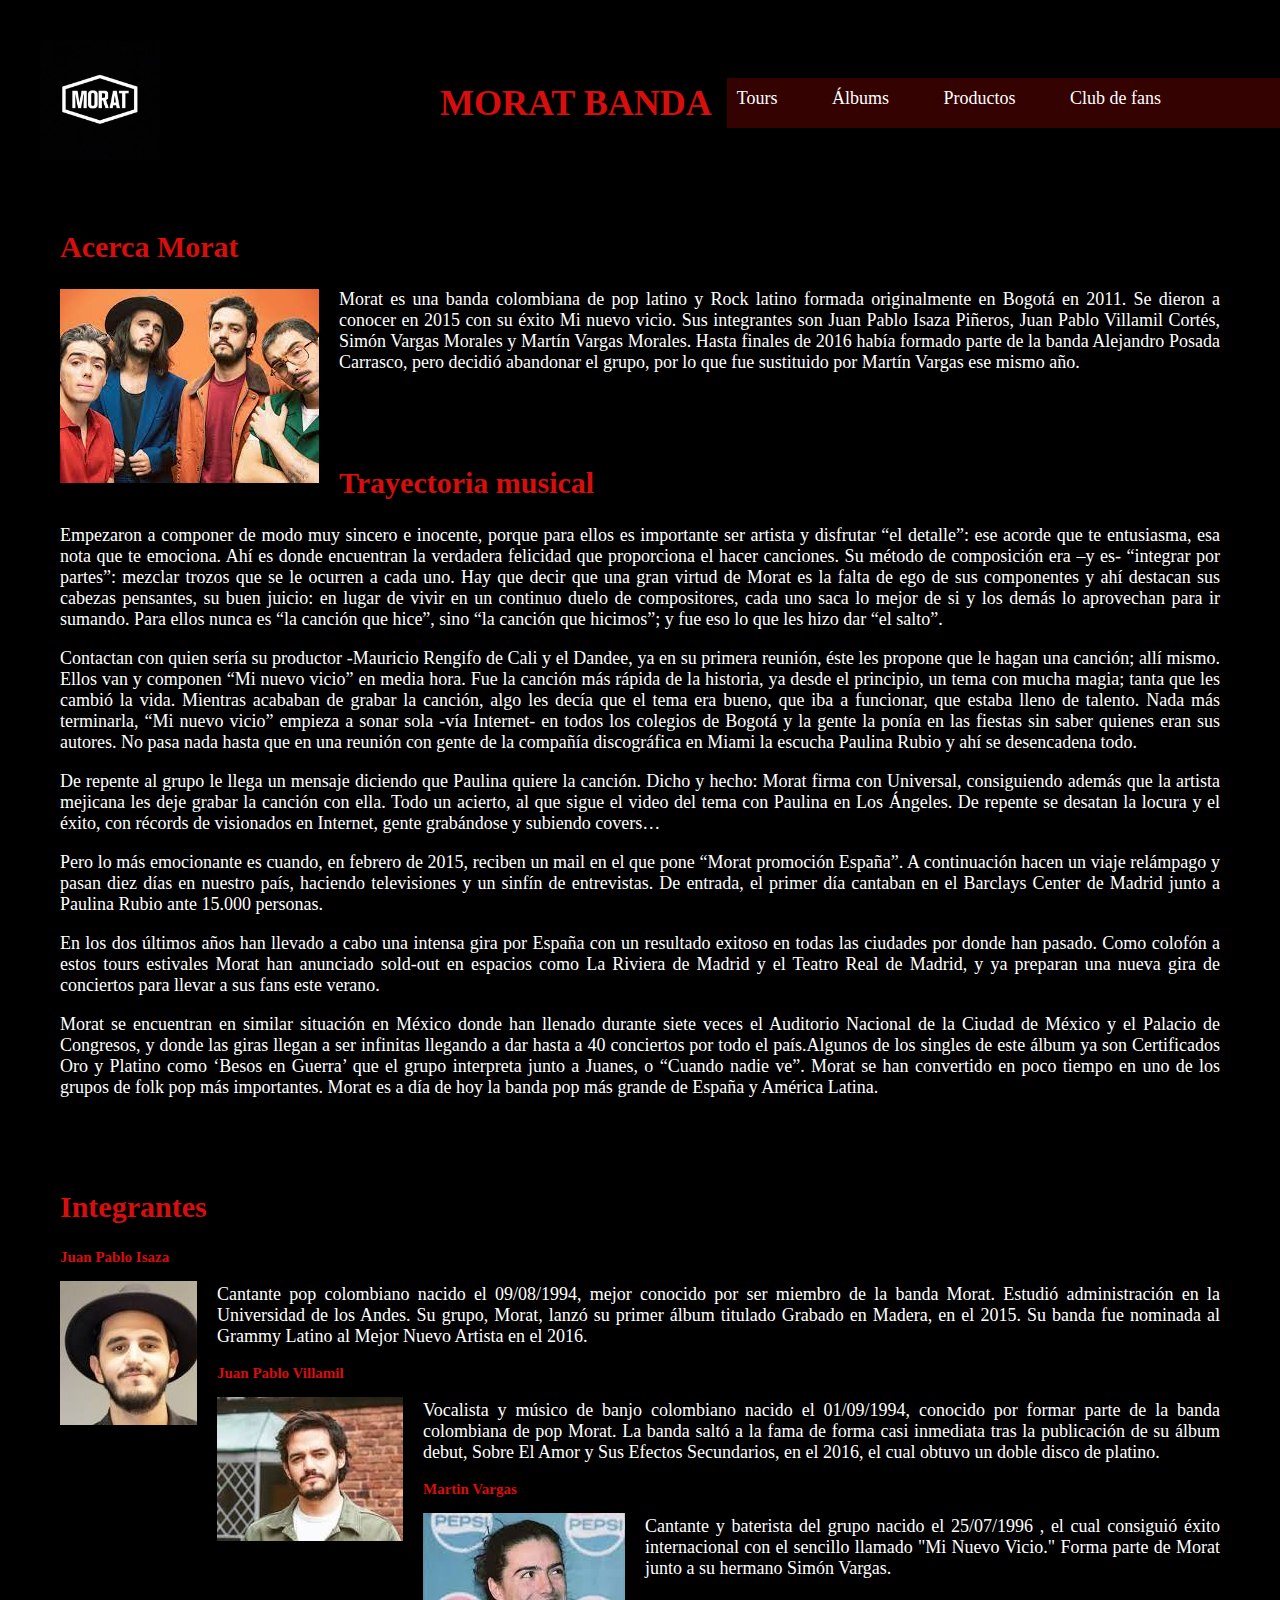
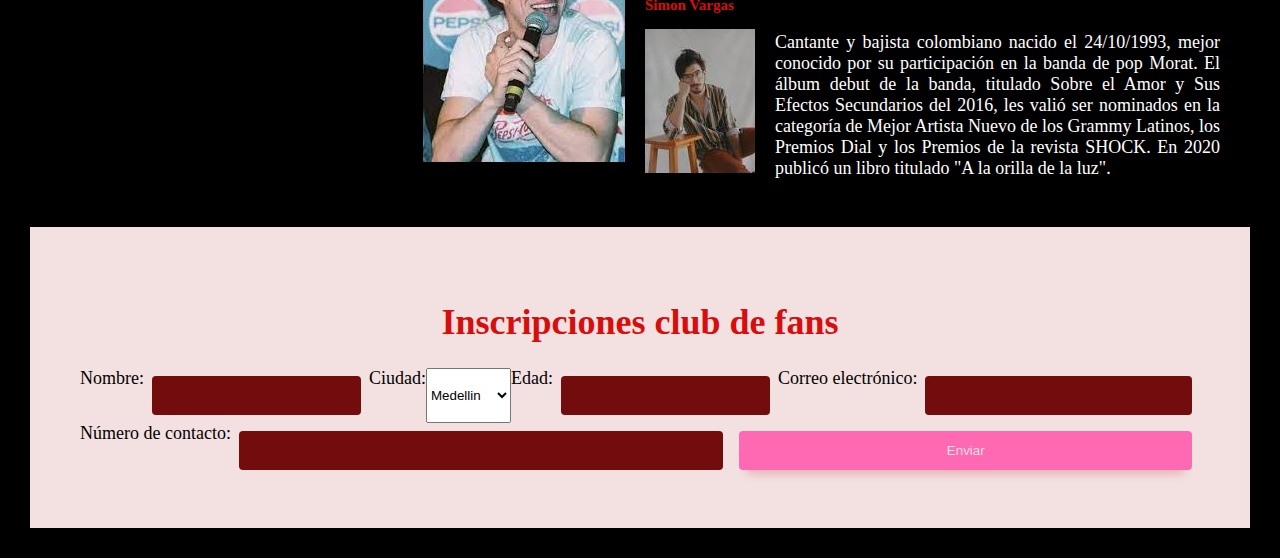
<file: carpeta6/proyecto daniela/actividad 2/index.html>
<!DOCTYPE html>
<html lang="es">
<head>
    <meta charset="UTF-8">
    <meta http-equiv="X-UA-Compatible" content="IE=edge">
    <meta name="viewport" content="width=device-width, initial-scale=1.0">
    <title>Morat</title>
	<link rel="stylesheet" href="index.css">
</head>
<body>
    <header>
        <div class="logo">
            <img src="images/logo.jpg" alt="Morat logo">
        </div>
        <div class="Title">
            <h1>MORAT BANDA</h1>
        </div>
          <nav>
            <ul role="navigation" class="menu">
                <li><a href="https://youtube.com/playlist?list=PLQDCcxSMPC-miwAwITjPzD5iPqRnUOewl">Tours</a></li>
                <li><a href="https://www.last.fm/es/music/Morat/+albums">Álbums</a></li>
                <li><a href="https://universalmusicstore.com.co/collections/morat">Productos</a></li>
                <li><a href="index..html">Club de fans</a></li>
            </ul>
        </nav>
    </header>
    <main>
        <!-- Sección 1 - Resumen -->
        <section id="resumen">
            <h2>Acerca Morat</h2>
            <img src="images/morat.jpg" alt="Imagen sección resumen" class="section-image">
            <p>Morat es una banda colombiana de pop latino y Rock latino formada originalmente en Bogotá en 2011. Se dieron a conocer en 2015 con su éxito Mi nuevo vicio. Sus integrantes son Juan Pablo Isaza Piñeros, Juan Pablo Villamil Cortés, Simón Vargas Morales y Martín Vargas Morales. Hasta finales de 2016 había formado parte de la banda Alejandro Posada Carrasco, pero decidió abandonar el grupo, por lo que fue sustituido por Martín Vargas ese mismo año.
             </p>
        </section>
        <!-- Sección 2 - Trayectoria musical -->
        <section id="trayectoria-musical">
            <h2>Trayectoria musical</h2>
            <p>Empezaron a componer de modo muy sincero e inocente, porque para ellos es importante ser artista y disfrutar “el detalle”: ese acorde que te entusiasma, esa nota que te emociona. Ahí es donde encuentran la verdadera felicidad que proporciona el hacer canciones. Su método de composición era –y es- “integrar por partes”: mezclar trozos que se le ocurren a cada uno. Hay que decir que una gran virtud de Morat es la falta de ego de sus componentes y ahí destacan sus cabezas pensantes, su buen juicio: en lugar de vivir en un continuo duelo de compositores, cada uno saca lo mejor de si y los demás lo aprovechan para ir sumando. Para ellos nunca es “la canción que hice”, sino “la canción que hicimos”; y fue eso lo que les hizo dar “el salto”.
             </p>
             <p>Contactan con quien sería su productor -Mauricio Rengifo de Cali y el Dandee, ya en su primera reunión, éste les propone que le hagan una canción; allí mismo. Ellos van y componen “Mi nuevo vicio” en media hora. Fue la canción más rápida de la historia, ya desde el principio, un tema con mucha magia; tanta que les cambió la vida. Mientras acababan de grabar la canción, algo les decía que el tema era bueno, que iba a funcionar, que estaba lleno de talento. Nada más terminarla, “Mi nuevo vicio” empieza a sonar sola -vía Internet- en todos los colegios de Bogotá y la gente la ponía en las fiestas sin saber quienes eran sus autores. No pasa nada hasta que en una reunión con gente de la compañía discográfica en Miami la escucha Paulina Rubio y ahí se desencadena todo.</p>
             <p>De repente al grupo le llega un mensaje diciendo que Paulina quiere la canción. Dicho y hecho: Morat firma con Universal, consiguiendo además que la artista mejicana les deje grabar la canción con ella. Todo un acierto, al que sigue el video del tema con Paulina en Los Ángeles. De repente se desatan la locura y el éxito, con récords de visionados en Internet, gente grabándose y subiendo covers…</p>
             <p>Pero lo más emocionante es cuando, en febrero de 2015, reciben un mail en el que pone “Morat promoción España”. A continuación hacen un viaje relámpago y pasan diez días en nuestro país, haciendo televisiones y un sinfín de entrevistas. De entrada, el primer día cantaban en el Barclays Center de Madrid junto a Paulina Rubio ante 15.000 personas.</p>
             <p>En los dos últimos años han llevado a cabo una intensa gira por España con un resultado exitoso en todas las ciudades por donde han pasado. Como colofón a estos tours estivales Morat han anunciado sold-out en espacios como La Riviera de Madrid y el Teatro Real de Madrid, y ya preparan una nueva gira de conciertos para llevar a sus fans este verano.</p>
             <p>Morat se encuentran en similar situación en México donde han llenado durante siete veces el Auditorio Nacional de la Ciudad de México y el Palacio de Congresos, y donde las giras llegan a ser infinitas llegando a dar hasta a 40 conciertos por todo el país.Algunos de los singles de este álbum ya son Certificados Oro y Platino como ‘Besos en Guerra’ que el grupo interpreta junto a Juanes, o “Cuando nadie ve”.

                Morat se han convertido en poco tiempo en uno de los grupos de folk pop más importantes.
                
                Morat es a día de hoy la banda pop más grande de España y América Latina.
                
                  </p>
        </section>
        <!-- Sección 3 - Integrantes -->
        <section id="integrantes">
            <h2>Integrantes</h2>
            <h3>Juan Pablo Isaza</h3>
            <img src="images/isaza.jpg" alt="Imagen sección integrantes" class="section-image">
            <p>Cantante pop colombiano nacido el 09/08/1994, mejor conocido por ser miembro de la banda Morat. Estudió administración en la Universidad de los Andes. Su grupo, Morat, lanzó su primer álbum titulado Grabado en Madera, en el 2015. Su banda fue nominada al Grammy Latino al Mejor Nuevo Artista en el 2016.</p>
            <h3>Juan Pablo Villamil</h3>
            <img src="images/villa.jpg" alt="Imagen sección integrantes" class="section-image">
            <p>Vocalista y músico de banjo colombiano nacido el 01/09/1994, conocido por formar parte de la banda colombiana de pop Morat. La banda saltó a la fama de forma casi inmediata tras la publicación de su álbum debut, Sobre El Amor y Sus Efectos Secundarios, en el 2016, el cual obtuvo un doble disco de platino.</p>
            <h3>Martin Vargas</h3>
            <img src="images/martin.1.jpg" alt="Imagen sección integrantes" class="section-image">
        <p>Cantante y baterista del grupo nacido el 25/07/1996 , el cual consiguió éxito internacional con el sencillo llamado "Mi Nuevo Vicio." Forma parte de Morat junto a su hermano Simón Vargas.</p>
        <h3>Simon Vargas</h3>
        <img src="images/simon.jpg" alt="Imagen seccion integrantes" class="section-image">
        <p>Cantante y bajista colombiano nacido el 24/10/1993, mejor conocido por su participación en la banda de pop Morat. El álbum debut de la banda, titulado Sobre el Amor y Sus Efectos Secundarios del 2016, les valió ser nominados en la categoría de Mejor Artista Nuevo de los Grammy Latinos, los Premios Dial y los Premios de la revista SHOCK. En 2020 publicó un libro titulado "A la orilla de la luz".</p>
      </section>
    </main>
    <footer>
        <h1>Inscripciones club de fans</h1>
	<form action="mailto:realesdap@gmail.com" method="post" enctype="text/plain">
		<label for="nombre">Nombre:</label>
		<input type="text" id="nombre" name="nombre" required><br>

		<label for="ciudad">Ciudad:</label>
		<select type=" opcion" id="ciudad" name="ciudad">
			<option value="Medellin">Medellin</option>
			<option value="Bogota">Bogota</option>
			<option value="Cartagena">Cartagena</option>
		</select><br>

		<label for="edad">Edad:</label>
		<input type="number" id="edad" name="edad" required><br>

		<label for="correo">Correo electrónico:</label>
		<input type="email" id="correo" name="correo" required><br>

		<label for="telefono">Número de contacto:</label>
		<input type="tel" id="telefono" name="telefono" required><br>
		</select><br>
		<input type="submit" value="Enviar">
	</form>
    </footer>
  </body>
</html>
</file>
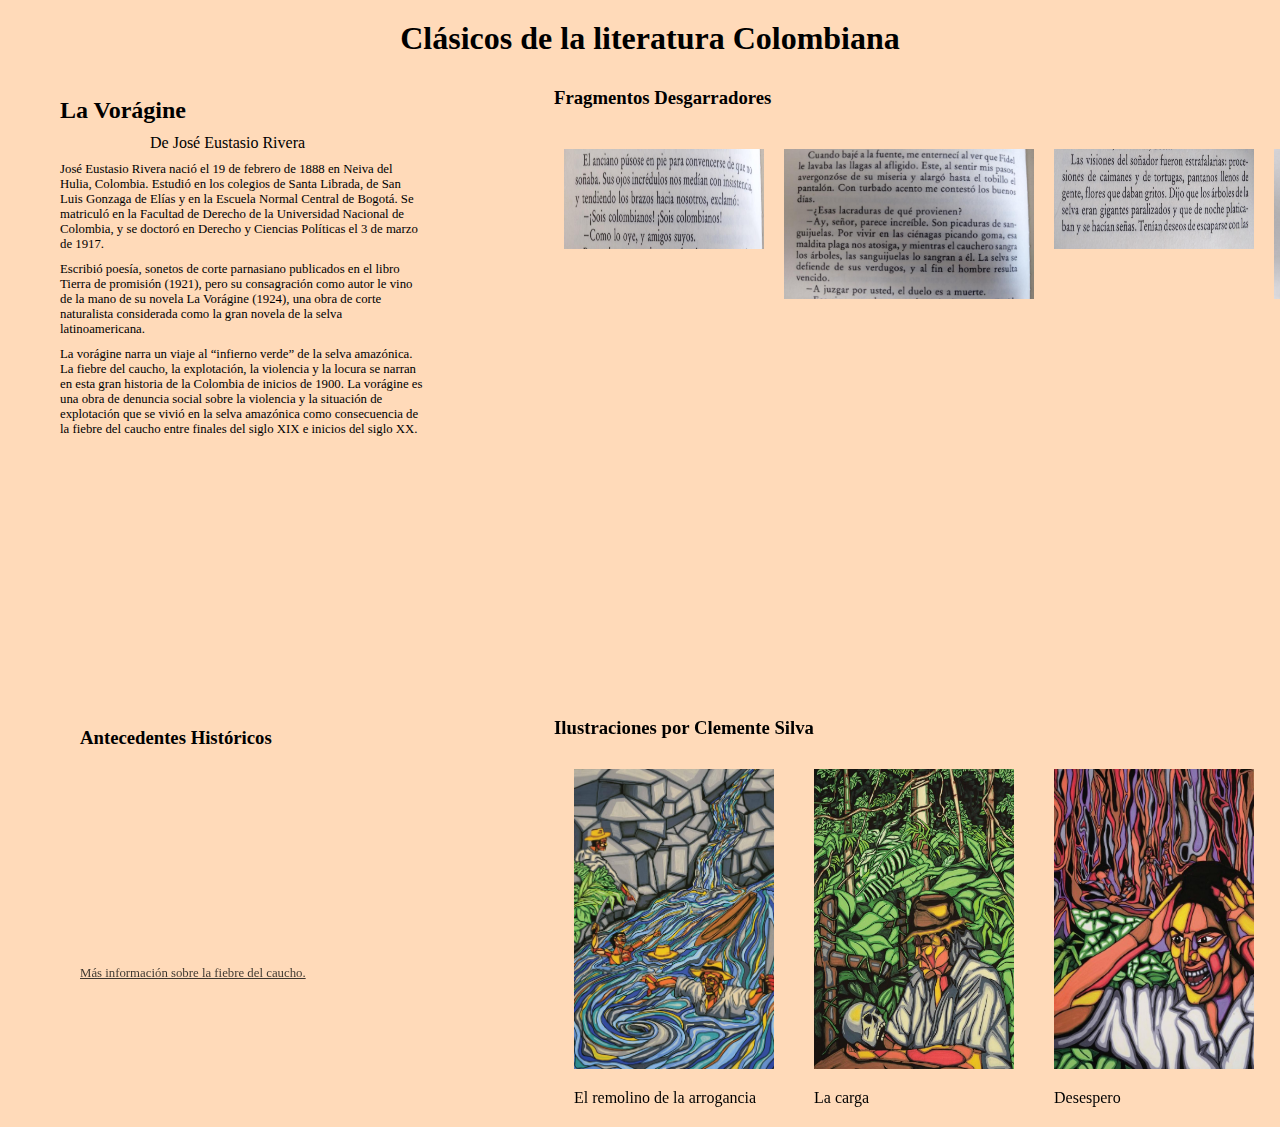
<file: carpeta6/proyecto daniela/voragine/index.html>
<!DOCTYPE html>
<html lang="es">
<head>
    <meta charset="UTF-8">
    <meta http-equiv="X-UA-Compatible" content="IE=edge">
    <meta name="viewport" content="width=device-width, initial-scale=1.0">
    <title>La vorágine</title>
    <link rel="preconnect" href="https://fonts.googleapis.com">
    <link rel="preconnect" href="https://fonts.gstatic.com" crossorigin>
    <link href="https://fonts.googleapis.com/css2?family=Dosis:wght@300&display=swap" rel="stylesheet">
    <link rel="stylesheet" href="index.css">
</head>
<body class="tamaño">
    <h1>Clásicos de la literatura Colombiana</h1>
    <main class="tamaño">
        <!--Seccion 1-->        
        <section id="seccion-1">
            <h2>La Vorágine</h2>
            <span id="nombre-autor">De José Eustasio Rivera</span>
            
            <p>José Eustasio Rivera nació el 19 de febrero de 1888 en Neiva del Hulia, Colombia. Estudió en los colegios de Santa Librada, de San Luis Gonzaga de Elías y en la Escuela Normal Central de Bogotá. Se matriculó en la Facultad de Derecho de la Universidad Nacional de Colombia, y se doctoró en Derecho y Ciencias Políticas el 3 de marzo de 1917.
            </p>
            <p>Escribió poesía, sonetos de corte parnasiano publicados en el libro Tierra de promisión (1921), pero su consagración como autor le vino de la mano de su novela La Vorágine (1924), una obra de corte naturalista considerada como la gran novela de la selva latinoamericana.
            </p>
            <p>La vorágine narra un viaje al “infierno verde” de la selva amazónica. La fiebre del caucho, la explotación, la violencia y la locura se narran en esta gran historia de la Colombia de inicios de 1900.

                La vorágine es una obra de denuncia social sobre la violencia y la situación de explotación que se vivió en la selva amazónica como consecuencia de la fiebre del caucho entre finales del siglo XIX e inicios del siglo XX.</p>
        </section>
        <!--Seccion 2-->
        <section id="seccion-2">            
            <h3 id="subtitulo-seccion-2">Fragmentos Desgarradores</h3>
            <div id="contenedor-imagenes-seccion-2">
                <img class="imagen-fragmento" src="imG/nota 1.jpeg" alt="fragmento-1">
                <img class="imagen-fragmento-1" src="imG/nota 2.jpeg" alt="fragmento-2">
                <img class="imagen-fragmento" src="imG/nota 3.jpeg" alt="fragmento-3">
                <img class="imagen-fragmento-1" src="imG/nota 4.jpeg" alt="fragmento-4">
            </div>
        </section>
        <!--Seccion 3-->
        <section id="seccion-3">
            <h3>Antecedentes Históricos</h3>
            <iframe width="300" height="180" src="https://www.youtube.com/embed/IYNjskSJGIE" title="YouTube video player" frameborder="0" allow="accelerometer; autoplay; clipboard-write; encrypted-media; gyroscope; picture-in-picture; web-share" allowfullscreen></iframe>
            <br>
            <a target="_blank" href="https://www.banrepcultural.org/biblioteca-virtual/credencial-historia/numero-262/la-fiebre-del-caucho-en-colombia">Más información sobre la fiebre del caucho.</a>
        </section>
        <!--Seccion 4-->
        <section id="seccion-4">
            <h3>Ilustraciones por Clemente Silva</h3>
            <div id="contenedor-imagenes-seccion-4">
                <div class="contenedor-imagen-pintura">
                    <img class="imagen-pintura" src="imG/pintura 1.jpeg" alt="pintura-1">
                    <span>El remolino de la arrogancia</span>
                </div>
                <div class="contenedor-imagen-pintura">
                    <img class="imagen-pintura" src="imG/pintura 2.jpeg" alt="pintura-2">
                    <span>La carga</span>
                </div>
                <div class="contenedor-imagen-pintura">
                    <img class="imagen-pintura" src="imG/pintura 3.jpeg" alt="pintura-3">
                    <span>Desespero</span>
                </div>
            </div>
        </section>
    </main>
</body>
</html>
</file>
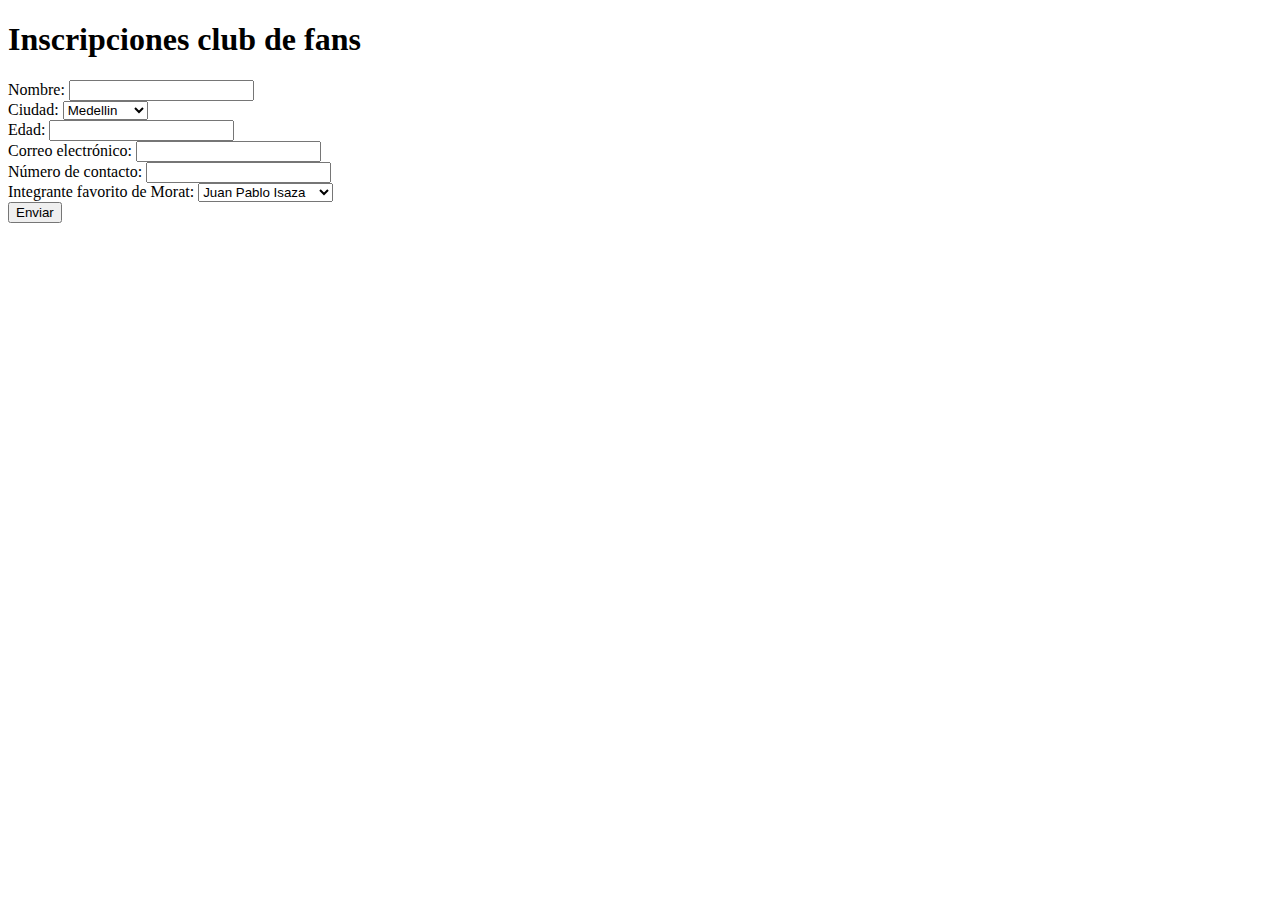
<file: carpeta6/proyecto daniela/actividad 1/formulario/index.html>
<!DOCTYPE html>
<html lang="es">
<head>
	<meta charset="UTF-8">
	<meta name="viewport" content="width=device-width, initial-scale=1.0">
	<title>Formulario de contacto</title>
</head>
<body>
	<h1>Inscripciones club de fans</h1>
	<form action="mailto:realesdap@gmail.com" method="post" enctype="text/plain">
		<label for="nombre">Nombre:</label>
		<input type="text" id="nombre" name="nombre" required><br>

		<label for="ciudad">Ciudad:</label>
		<select id="ciudad" name="ciudad">
			<option value="Medellin">Medellin</option>
			<option value="Bogota">Bogota</option>
			<option value="Cartagena">Cartagena</option>
		</select><br>

		<label for="edad">Edad:</label>
		<input type="number" id="edad" name="edad" required><br>

		<label for="correo">Correo electrónico:</label>
		<input type="email" id="correo" name="correo" required><br>

		<label for="telefono">Número de contacto:</label>
		<input type="tel" id="telefono" name="telefono" required><br>

		<label for="integrante">Integrante favorito de Morat:</label>
		<select id="integrante" name="integrante">
			<option value="Juan Pablo Isaza">Juan Pablo Isaza</option>
			<option value="Juan Pablo Villamil">Juan Pablo Villamil</option>
			<option value="Martin Vargas">Martin Vargas</option>
			<option value="Simon Vargas">Simon Vargas</option>
		</select><br>

		<input type="submit" value="Enviar">
	</form>
</body>
</html>
</file>
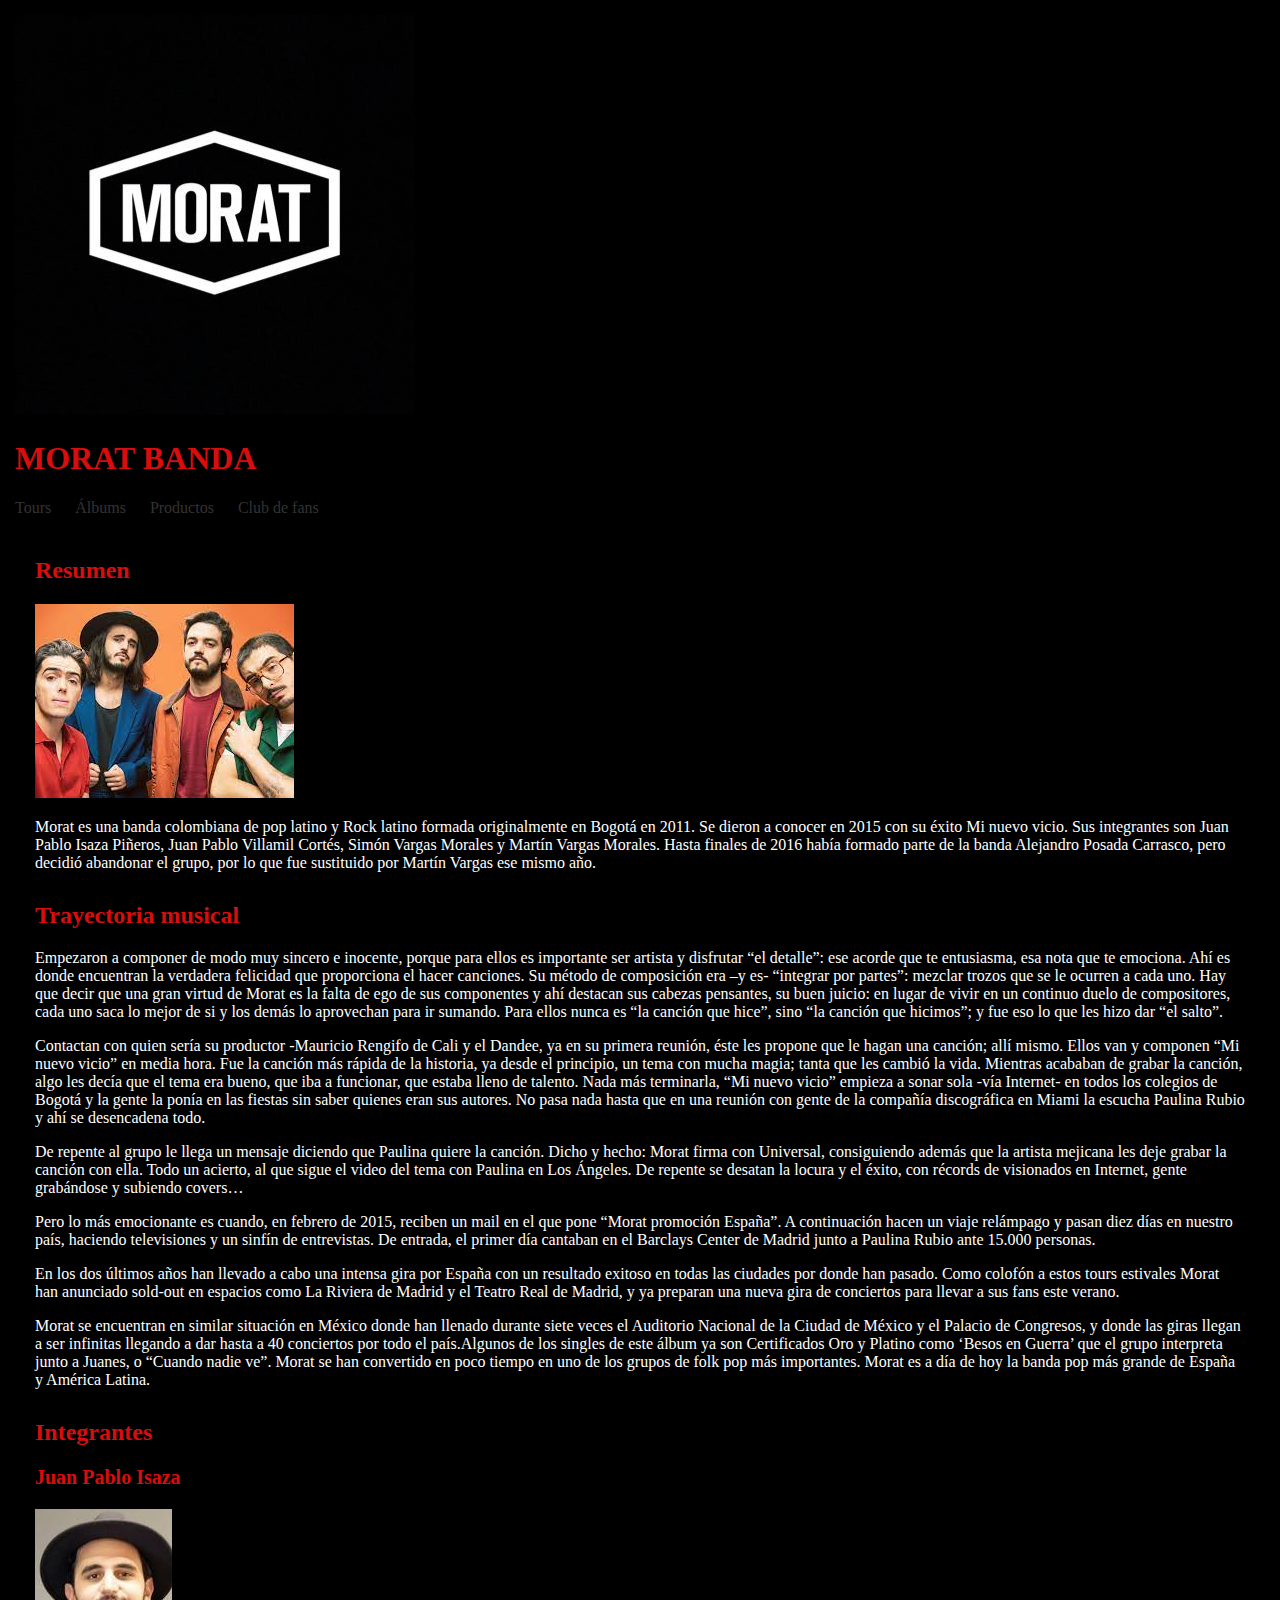
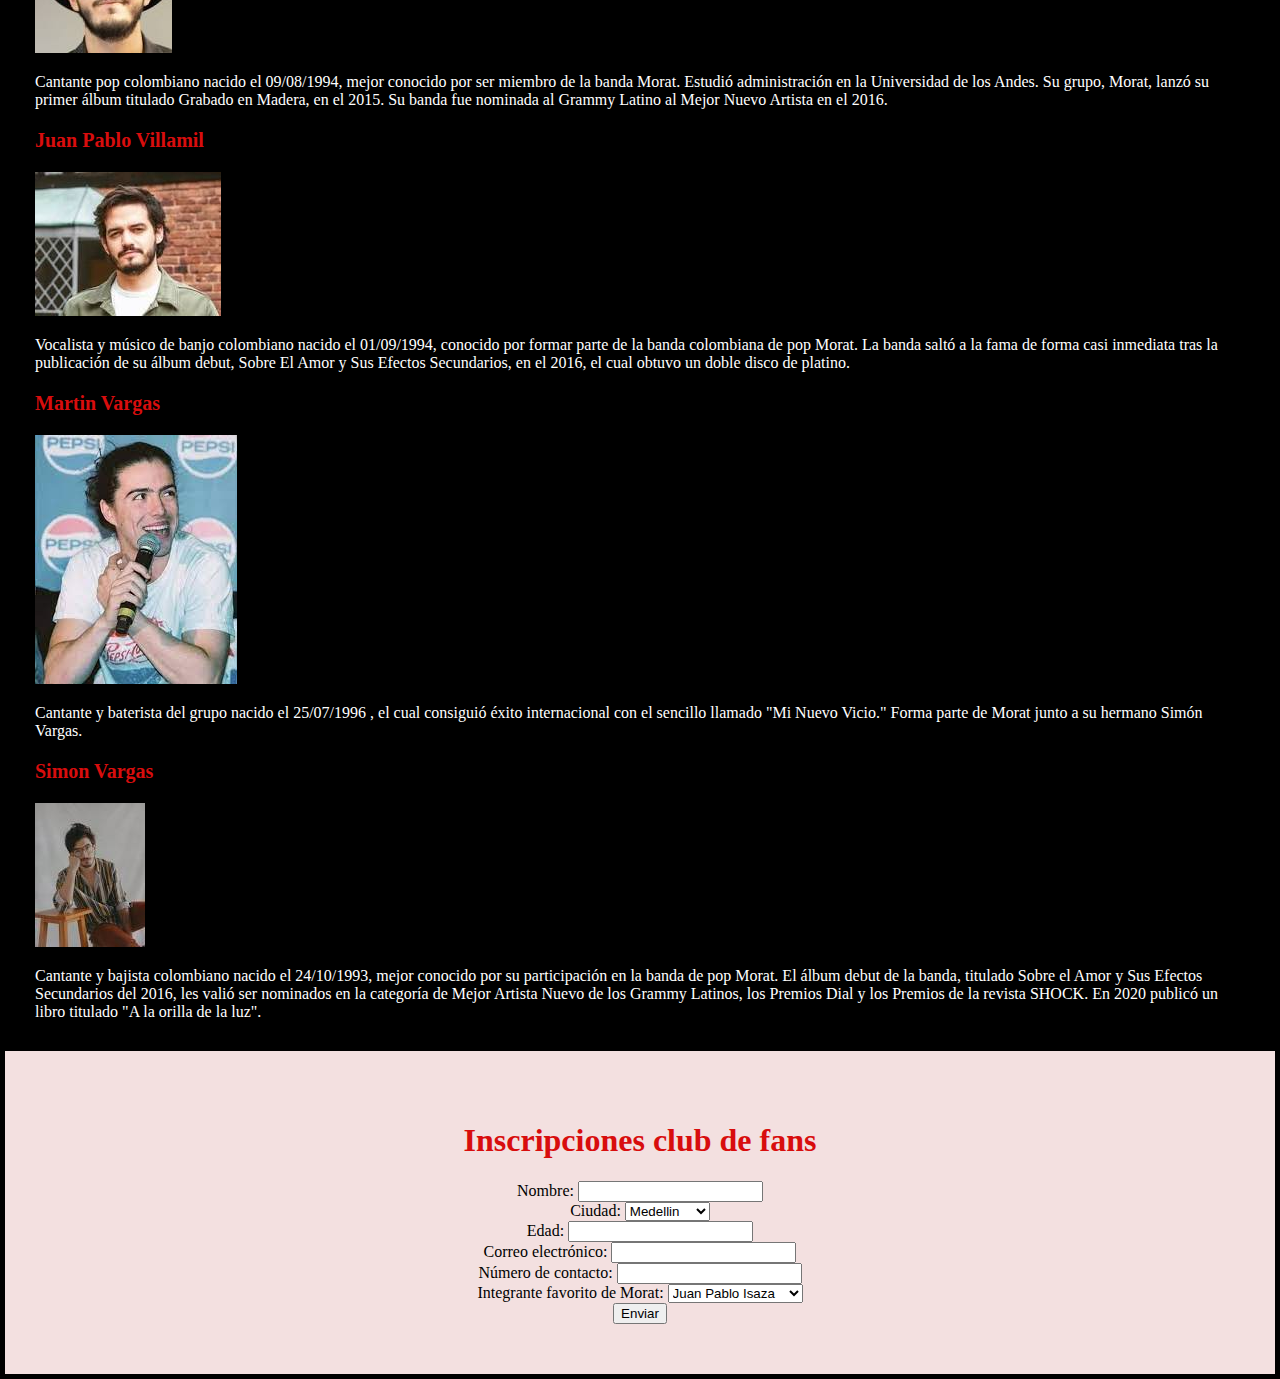
<file: carpeta6/proyecto daniela/actividad 1/html/index.html>
<!DOCTYPE html>
<html lang="es">
<head>
    <meta charset="UTF-8">
    <meta http-equiv="X-UA-Compatible" content="IE=edge">
    <meta name="viewport" content="width=device-width, initial-scale=1.0">
    <title>Morat</title>
	<link rel="stylesheet" href="index.css">
</head>
<body>
    <header>
        <div class="logo">
            <img src="images/logo.jpg" alt="Morat logo">
        </div>
        <div class="Title">
            <h1>MORAT BANDA</h1>
        </div>
        <nav>
            <ul>
                <li><a href="https://youtube.com/playlist?list=PLQDCcxSMPC-miwAwITjPzD5iPqRnUOewl">Tours</a></li>
                <li><a href="https://www.last.fm/es/music/Morat/+albums">Álbums</a></li>
                <li><a href="https://universalmusicstore.com.co/collections/morat">Productos</a></li>
                <li><a href="index..html">Club de fans</a></li>
            </ul>
        </nav>
    </header>
    <main>
        <!-- Sección 1 - Resumen -->
        <section id="resumen">
            <h2>Resumen</h2>
            <img src="images/morat.jpg" alt="Imagen sección resumen" class="section-image">
            <p>Morat es una banda colombiana de pop latino y Rock latino formada originalmente en Bogotá en 2011. Se dieron a conocer en 2015 con su éxito Mi nuevo vicio. Sus integrantes son Juan Pablo Isaza Piñeros, Juan Pablo Villamil Cortés, Simón Vargas Morales y Martín Vargas Morales. Hasta finales de 2016 había formado parte de la banda Alejandro Posada Carrasco, pero decidió abandonar el grupo, por lo que fue sustituido por Martín Vargas ese mismo año.
             </p>
        </section>
        <!-- Sección 2 - Trayectoria musical -->
        <section id="trayectoria-musical">
            <h2>Trayectoria musical</h2>
            <p>Empezaron a componer de modo muy sincero e inocente, porque para ellos es importante ser artista y disfrutar “el detalle”: ese acorde que te entusiasma, esa nota que te emociona. Ahí es donde encuentran la verdadera felicidad que proporciona el hacer canciones. Su método de composición era –y es- “integrar por partes”: mezclar trozos que se le ocurren a cada uno. Hay que decir que una gran virtud de Morat es la falta de ego de sus componentes y ahí destacan sus cabezas pensantes, su buen juicio: en lugar de vivir en un continuo duelo de compositores, cada uno saca lo mejor de si y los demás lo aprovechan para ir sumando. Para ellos nunca es “la canción que hice”, sino “la canción que hicimos”; y fue eso lo que les hizo dar “el salto”.
             </p>
             <p>Contactan con quien sería su productor -Mauricio Rengifo de Cali y el Dandee, ya en su primera reunión, éste les propone que le hagan una canción; allí mismo. Ellos van y componen “Mi nuevo vicio” en media hora. Fue la canción más rápida de la historia, ya desde el principio, un tema con mucha magia; tanta que les cambió la vida. Mientras acababan de grabar la canción, algo les decía que el tema era bueno, que iba a funcionar, que estaba lleno de talento. Nada más terminarla, “Mi nuevo vicio” empieza a sonar sola -vía Internet- en todos los colegios de Bogotá y la gente la ponía en las fiestas sin saber quienes eran sus autores. No pasa nada hasta que en una reunión con gente de la compañía discográfica en Miami la escucha Paulina Rubio y ahí se desencadena todo.</p>
             <p>De repente al grupo le llega un mensaje diciendo que Paulina quiere la canción. Dicho y hecho: Morat firma con Universal, consiguiendo además que la artista mejicana les deje grabar la canción con ella. Todo un acierto, al que sigue el video del tema con Paulina en Los Ángeles. De repente se desatan la locura y el éxito, con récords de visionados en Internet, gente grabándose y subiendo covers…</p>
             <p>Pero lo más emocionante es cuando, en febrero de 2015, reciben un mail en el que pone “Morat promoción España”. A continuación hacen un viaje relámpago y pasan diez días en nuestro país, haciendo televisiones y un sinfín de entrevistas. De entrada, el primer día cantaban en el Barclays Center de Madrid junto a Paulina Rubio ante 15.000 personas.</p>
             <p>En los dos últimos años han llevado a cabo una intensa gira por España con un resultado exitoso en todas las ciudades por donde han pasado. Como colofón a estos tours estivales Morat han anunciado sold-out en espacios como La Riviera de Madrid y el Teatro Real de Madrid, y ya preparan una nueva gira de conciertos para llevar a sus fans este verano.</p>
             <p>Morat se encuentran en similar situación en México donde han llenado durante siete veces el Auditorio Nacional de la Ciudad de México y el Palacio de Congresos, y donde las giras llegan a ser infinitas llegando a dar hasta a 40 conciertos por todo el país.Algunos de los singles de este álbum ya son Certificados Oro y Platino como ‘Besos en Guerra’ que el grupo interpreta junto a Juanes, o “Cuando nadie ve”.

                Morat se han convertido en poco tiempo en uno de los grupos de folk pop más importantes.
                
                Morat es a día de hoy la banda pop más grande de España y América Latina.
                
                  </p>
        </section>
        <!-- Sección 3 - Integrantes -->
        <section id="integrantes">
            <h2>Integrantes</h2>
            <h3>Juan Pablo Isaza</h3>
            <img src="images/isaza.jpg" alt="Imagen sección integrantes" class="section-image">
            <p>Cantante pop colombiano nacido el 09/08/1994, mejor conocido por ser miembro de la banda Morat. Estudió administración en la Universidad de los Andes. Su grupo, Morat, lanzó su primer álbum titulado Grabado en Madera, en el 2015. Su banda fue nominada al Grammy Latino al Mejor Nuevo Artista en el 2016.</p>
            <h3>Juan Pablo Villamil</h3>
            <img src="images/villa.jpg" alt="Imagen sección integrantes" class="section-image">
            <p>Vocalista y músico de banjo colombiano nacido el 01/09/1994, conocido por formar parte de la banda colombiana de pop Morat. La banda saltó a la fama de forma casi inmediata tras la publicación de su álbum debut, Sobre El Amor y Sus Efectos Secundarios, en el 2016, el cual obtuvo un doble disco de platino.</p>
            <h3>Martin Vargas</h3>
            <img src="images/martin.1.jpg" alt="Imagen sección integrantes" class="section-image">
        <p>Cantante y baterista del grupo nacido el 25/07/1996 , el cual consiguió éxito internacional con el sencillo llamado "Mi Nuevo Vicio." Forma parte de Morat junto a su hermano Simón Vargas.</p>
        <h3>Simon Vargas</h3>
        <img src="images/simon.jpg" alt="Imagen seccion integrantes" class="section-image">
        <p>Cantante y bajista colombiano nacido el 24/10/1993, mejor conocido por su participación en la banda de pop Morat. El álbum debut de la banda, titulado Sobre el Amor y Sus Efectos Secundarios del 2016, les valió ser nominados en la categoría de Mejor Artista Nuevo de los Grammy Latinos, los Premios Dial y los Premios de la revista SHOCK. En 2020 publicó un libro titulado "A la orilla de la luz".</p>
      </section>
    </main>
    <footer>
        <h1>Inscripciones club de fans</h1>
	<form action="mailto:realesdap@gmail.com" method="post" enctype="text/plain">
		<label for="nombre">Nombre:</label>
		<input type="text" id="nombre" name="nombre" required><br>

		<label for="ciudad">Ciudad:</label>
		<select id="ciudad" name="ciudad">
			<option value="Medellin">Medellin</option>
			<option value="Bogota">Bogota</option>
			<option value="Cartagena">Cartagena</option>
		</select><br>

		<label for="edad">Edad:</label>
		<input type="number" id="edad" name="edad" required><br>

		<label for="correo">Correo electrónico:</label>
		<input type="email" id="correo" name="correo" required><br>

		<label for="telefono">Número de contacto:</label>
		<input type="tel" id="telefono" name="telefono" required><br>

		<label for="integrante">Integrante favorito de Morat:</label>
		<select id="integrante" name="integrante">
			<option value="Juan Pablo Isaza">Juan Pablo Isaza</option>
			<option value="Juan Pablo Villamil">Juan Pablo Villamil</option>
			<option value="Martin Vargas">Martin Vargas</option>
			<option value="Simon Vargas">Simon Vargas</option>
		</select><br>

		<input type="submit" value="Enviar">
	</form>
    </footer>
  </body>
</html>
</file>
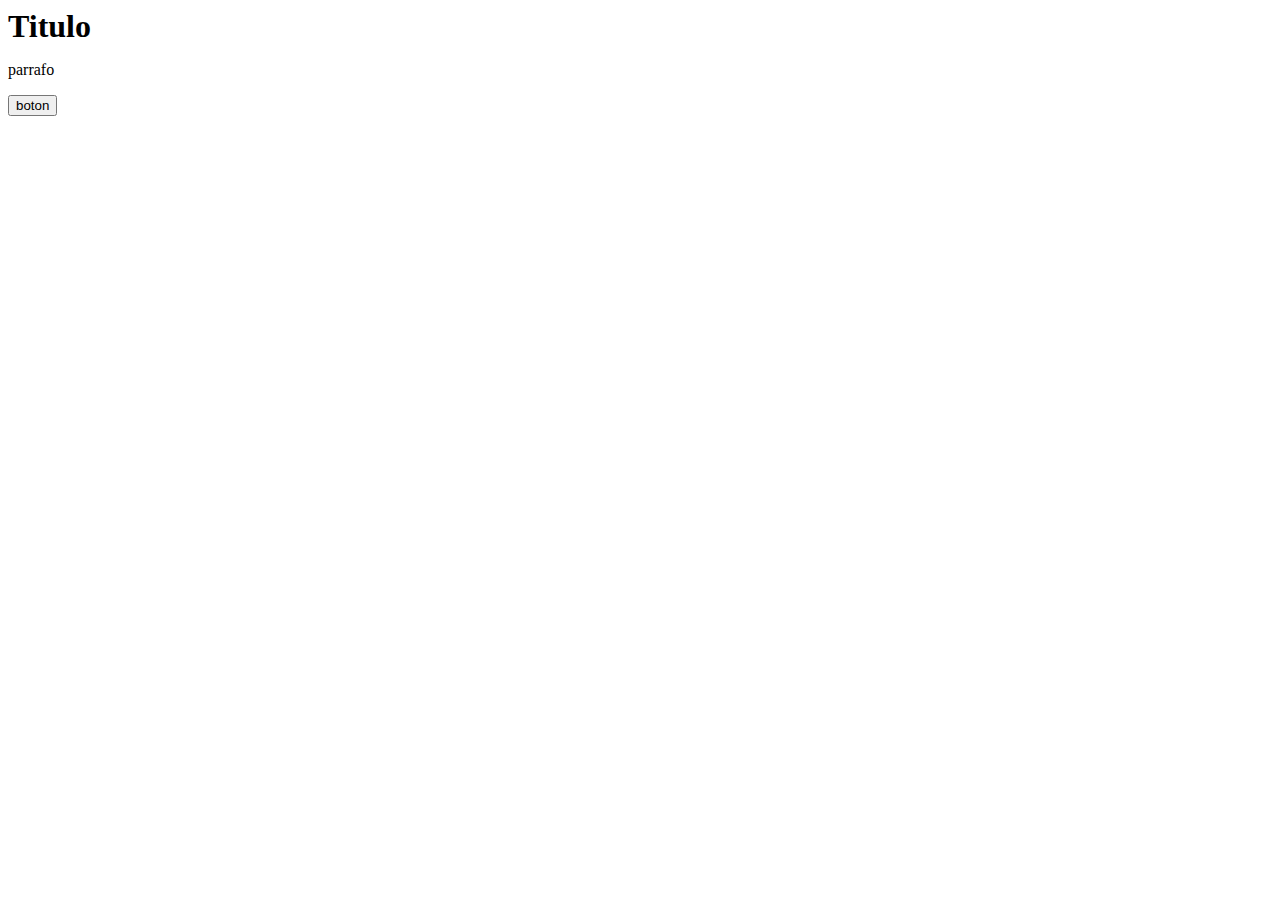
<file: carpeta6/proyecto daniela/javascript/DOM/cambiando clases/index.html>
<!DOCTYPE html>
<html lang="en">
<head>
    <meta charset="UTF-8">
    <meta http-equiv="X-UA-Compatible" content="IE=edge">
    <meta name="viewport" content="width=device-width, initial-scale=1.0">
    <title>cambiando clases</title>
    <link rel="stylesheet" href="css/index.css">
</head>
<body>
    <div class="contenedor">
        <h1 id="encabezado">Titulo</h1>
        <p id="parrafo">parrafo</p>
        <button class="boton">boton</button>
    </div>
    
    <script src="js/index.js"></script>
</body>
</html>
</file>
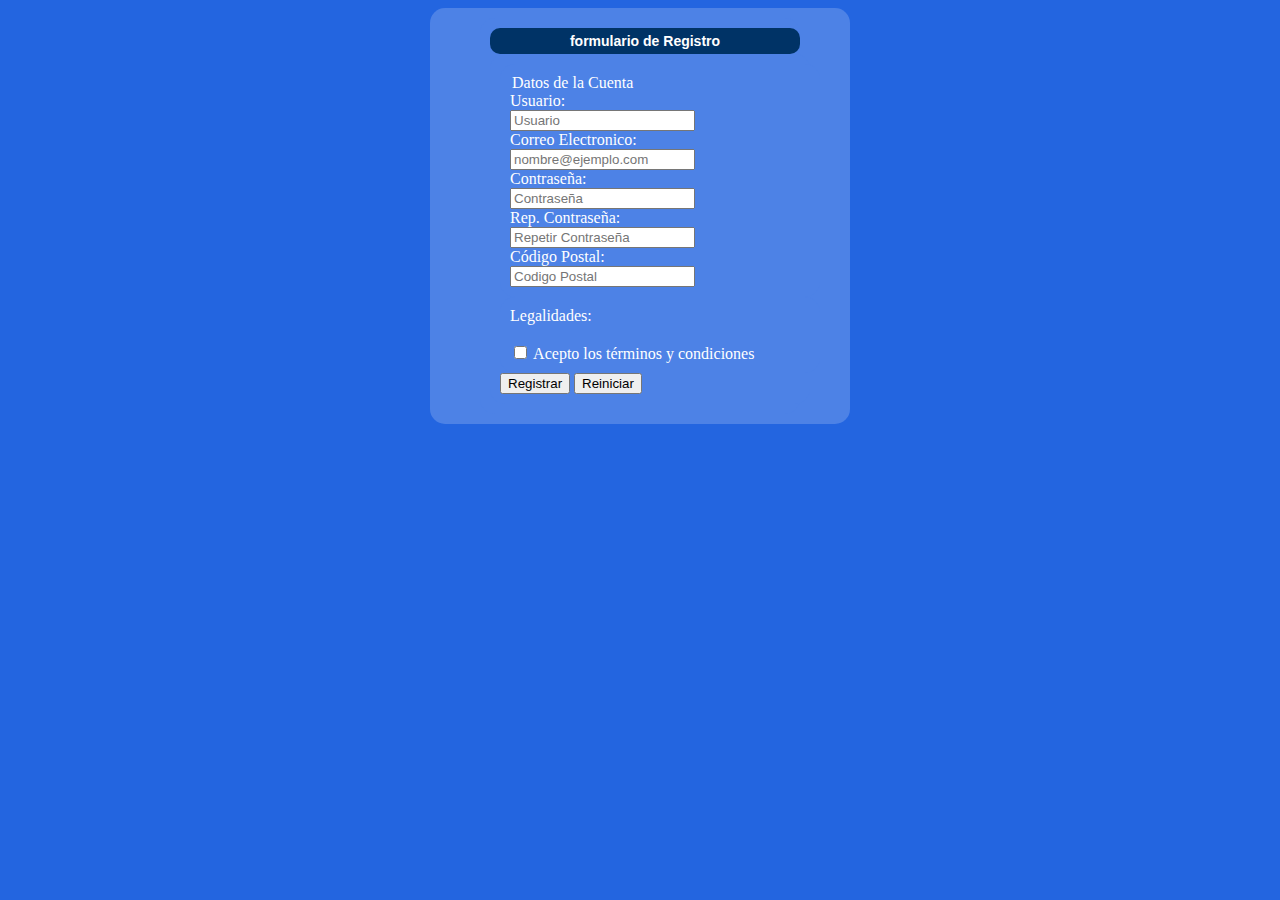
<file: carpeta6/proyecto daniela/javascript/DOM/formulario js/index.html>
<!DOCTYPE html>
<html lang="en">
<head>
    <meta charset="UTF-8">
    <meta http-equiv="X-UA-Compatible" content="IE=edge">
    <meta name="viewport" content="width=device-width, initial-scale=1.0">
    <title>Formularios</title>
    <link rel="stylesheet" href="css/index.css">
</head>
<body>
    <div class="container" style="max-width: 650px; min-width: 400px;">
        <div class="card">
          <h2 class="card-header text-center">formulario de Registro</h2>
          <div class="card-body">
            <form id="myForm">
              <div class="form-group">
                <legend>Datos de la Cuenta</legend>
                <label for="user">Usuario:</label>
                <input type="text" class="form-control" id="user" placeholder="Usuario">
                <label for="email">Correo Electronico:</label>
                <input type="email" class="form-control" id="email" placeholder="nombre@ejemplo.com">
                <label for="Pass1">Contraseña:</label>
                <input type="password" class="form-control" id="pass1" placeholder="Contraseña">
                <label for="pass2">Rep. Contraseña:</label>
                <input type="password" class="form-control" id="pass2" placeholder="Repetir Contraseña">
                <label for="codipos">Código Postal:</label>
                <input type="text" class="form-control" id="codigos" placeholder="Codigo Postal">
              </div>
      
              <div class="form-group">                     
                <label for="terminos">Legalidades:</label><br>
                <input type="checkbox" id="terminos"> Acepto los términos y condiciones          
              </div>
              <input type="submit" class="btn btn-success" id="botonRegistrar" value="Registrar">
              <input type="reset" class="btn btn-danger" id="botonReset" value="Reiniciar">
            </form>
          </div>
        </div>
      </div>

    <script src="js/index.js"></script>
</body>
</html>
</file>
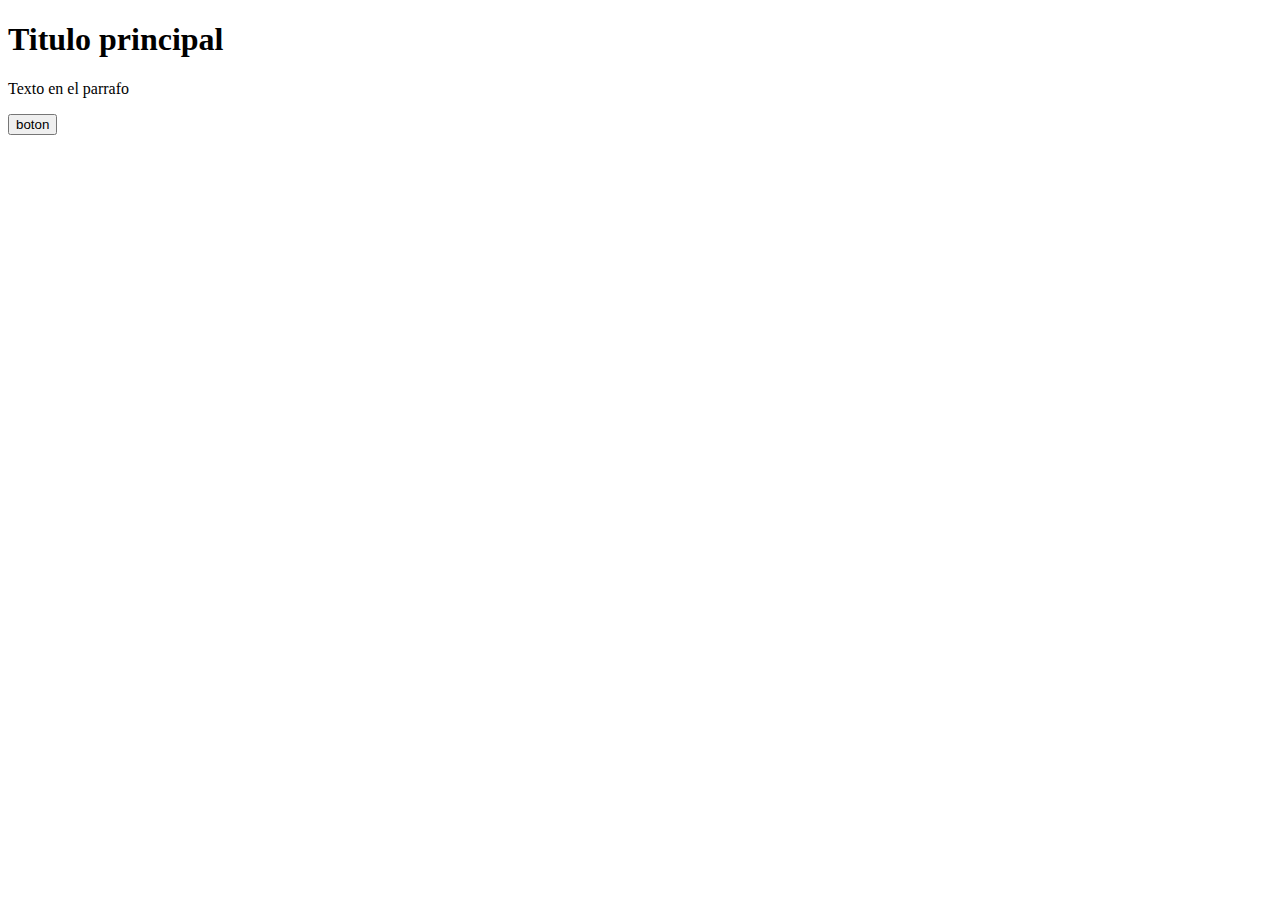
<file: carpeta6/proyecto daniela/javascript/DOM/selectores html/index.html>
<!DOCTYPE html>
<html lang="en">
<head>
    <meta charset="UTF-8">
    <meta http-equiv="X-UA-Compatible" content="IE=edge">
    <meta name="viewport" content="width=device-width, initial-scale=1.0">
    <title>DOM</title>
</head>
<body>
    <h1>Titulo principal</h1>
    <p id="parrafo">Texto en el parrafo</p>
    <button class="boton">boton</button>
    <a class="enlace" href="#"></a>
    <script src="js/index.js"></script>
</body>
</html>
</file>
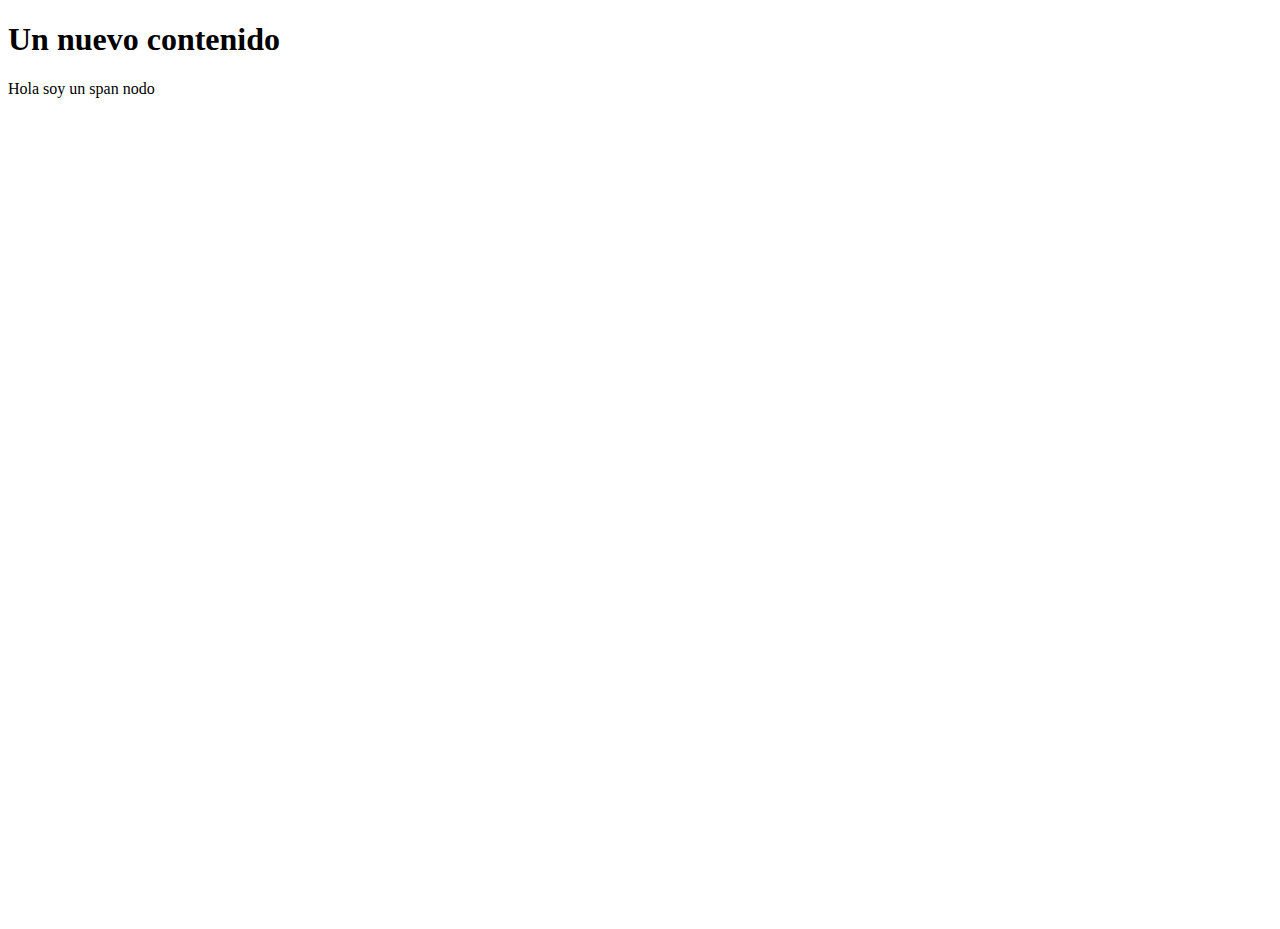
<file: carpeta6/proyecto daniela/javascript/DOM/utlizando funciones y selectores/index.html>
<!DOCTYPE html>
<html lang="en">
<head>
    <meta charset="UTF-8">
    <meta http-equiv="X-UA-Compatible" content="IE=edge">
    <meta name="viewport" content="width=device-width, initial-scale=1.0">
    <title>Funciones y selectores</title>
</head>
<body>
    
    <script src="js/index.js"></script>
</body>
</html>
</file>
<file: carpeta6/proyecto daniela/actividad 2/index.css>
body {
    font-family: Georgia, 'Times New Roman', Times, serif, sans-serif;
    font-size: 16px;
    margin: 30px;
    font-size: 18px;
    text-align: justify;
    
			background-color: black;
			color: white;
		}

		h1, h2, h3 {
			color: #d80d0d;
		}
  header {
    background-color: solid, black;
    padding: 10px;
    display: flex;
      align-items: center;
    }
    
    .logo img {
      display: inline-block;
      width: 30%; 
    }
    
    nav {
      display: inline-block;
      margin-left: 5px; /* dar un margen a la derecha del logo */
    }
    .menu {
      list-style: none;
      margin: 10px;
      padding: 10px;
      width: 150%;
      height: 30px;
      margin: 10px;
      position: relative;
      background-color:rgb(53, 2, 2);
      z-index: 7;
    }
    a {
      display: flex;
      width: 100%;
      height: 100%;
      justify-content: center;
      align-items: center;
      color: #fff;
      text-decoration: none;
      position: relative;
      font-size: 18px;
      z-index: 9;
    }
  nav ul {
    list-style-type: none;
    margin: 10px;
    padding: 10px;
  }
  
  nav li {
    display: inline-block;
    margin-right: 50px;
  }
  section {
    padding: 20px;
  }
  .section-image {
    float: left;
    margin-right: 20px;
  }
  main section{
    margin: 10px;
   }
.tamaño {
    height: 100vh;
    width: 100%;    
}
.contenedor-imagen-actividades {
  display: grid;
  grid-template-columns: repeat(2, 1fr);
  
}
.imagen-actividad {
    height: 150px;
    width: 250px;
}
.imagen-actividad1 {
   height: 150px;
   width: 150px;
}
  main h2 {
    font-size: 30px;
  }
  
  main h3 {
    font-size: 15px;
  }
  
  footer {
    background-color: #f3e0e0;
    padding: 50px;
    text-align: center;
    letter-spacing: normal;
    color: black;
    
  }
  form {
    display: flex;
    flex-wrap: wrap;
    
    & > input {
      flex: 1 1 10ch;
      margin: .5rem;
      
      &[type="email"] {
        flex: 3 1 30ch;
      }    
    }
  }
  input {
    border: none;
    background: hsl(0, 81%, 25%);
    border-radius: .25rem;
    padding: .75rem 1rem;
    
    &[type="submit"] {
      background: hotpink;
      color: rgb(247, 223, 223);
      box-shadow: 0 .75rem .5rem -.5rem hsl(0 50% 80%);
    }
  }
</file>
<file: carpeta6/proyecto daniela/voragine/index.css>
* {
    box-sizing: border-box;
    margin: 10px;
    font-family: 'playfair display', 'Times New Roman', Times, serif;
    color: black;
}
/*borde contenedor*/
.inside-article
{   
	border-top: 1px solid #6e93cc;
	border-bottom: 1px solid #6e93cc;
	border-left: 1px solid #6e93cc;
	border-right: 1px solid #6e93cc;
}

main { 
    display: grid;
    grid-template-columns: 40% 60%;
    grid-template-rows: 70% 30%;   
}
p {
    margin-top: 10px;
    font-size: 0.8em;
    margin-right: 100px;
}
h1 {
    text-align: center;
}
a {
    font-size: 0.8em;
    color: rgba(11, 12, 11, 0.791);
}
.tamaño {
    height: 100vh;
    width: 100%;    
}
.imagen-fragmento {
    height: 100px;
    width: 200px;
}
.imagen-fragmento-1 {
    width: 300px;
    height: 150px;
}
.imagen-pintura {
    height: 300px;
    width: 200px;
}
.contenedor-imagen-pintura {
    display: flex;
    flex-direction: column;
}
#seccion-1 {
    padding-top: 10px;
    padding-left: 10px;
}
#seccion-3 {
    padding-top: 10px;
    padding-left: 30px;
}
#subtitulo-seccion-2 {
    margin-bottom: 30px;
}
#contenedor-imagenes-seccion-2 {
    display: flex;
    justify-content: space-around;
}
#contenedor-imagenes-seccion-4 {
    display: flex;
    justify-content: space-evenly;
}
#nombre-autor {
    margin-left: 100px;
    margin-right: 100px;
}
/* background colores pastel */
body {
     background-color: #FFDAB9; /* naranja pastel */
  }
</file>
<file: carpeta6/proyecto daniela/actividad 1/html/index.css>
body {
    font-family: Georgia, 'Times New Roman', Times, serif, sans-serif;
    size: 150%;
    margin: 5px;
    
			background-color: black;
			color: white;
		}

		h1, h2, h3 {
			color: #d80d0d;
		}

		#logo {
			width: 10px;
			height: 10px;
		}
  header {
    background-color: solid, black;
    padding: 10px;
  }
  
  nav ul {
    list-style-type: none;
    margin: 0;
    padding: 0;
  }
  
  nav li {
    display: inline-block;
    margin-right: 20px;
  }
  
  nav a {
    color: #333;
    text-decoration: none;
  }
  
  nav a:hover {
    color: #999;
  }
  
  main section {
    margin: 30px;
  }
  
  main h2 {
    font-size: 24px;
  }
  
  main h3 {
    font-size: 20px;
  }
  
  footer {
    background-color: #f3e0e0;
    padding: 50px;
    text-align: center;
    letter-spacing: normal;
    color: black;
  }
</file>
<file: carpeta6/proyecto daniela/javascript/DOM/cambiando clases/css/index.css>
.tamaño {
    font-size: 100px;
    font-weight: bold;
}
.color {
    color: rgb(56, 18, 224);
}
.btn{
    height: 40px;
    width: 70px;
    background: rgb(2,0,36);
    background: linear-gradient(90deg, rgba(2,0,36,1) 0%, rgba(9,9,121,1) 35%, rgba(0,212,255,1) 100%);
    color: white;
}
.contenedor {
    height: 100vh;
    width: 100%;
}
</file>
<file: carpeta6/proyecto daniela/javascript/DOM/formulario js/css/index.css>
body
{
    background-color: #2365e0;
    color: #ffffff
}
h1
{
   text-transform:uppercase;
    font: bold 20px/45px Helvetica, Verdana, sans-serif;
    text-align: center;
}
label 
{
    display: block;
}
h2 
{
    font: bold 14px Helvetica, Verdana, sans-serif;
    background-color: #003366;
    text-align: center;
    padding: 5px;
    border-radius: 10px;
    width: 300px;
    margin: 0px auto;
}
div 
{
    background-color: #4d82e6;
    width: 300px;
    margin: 0px auto;
    padding: 10px;
    border-radius: 15px;
}
</file>
